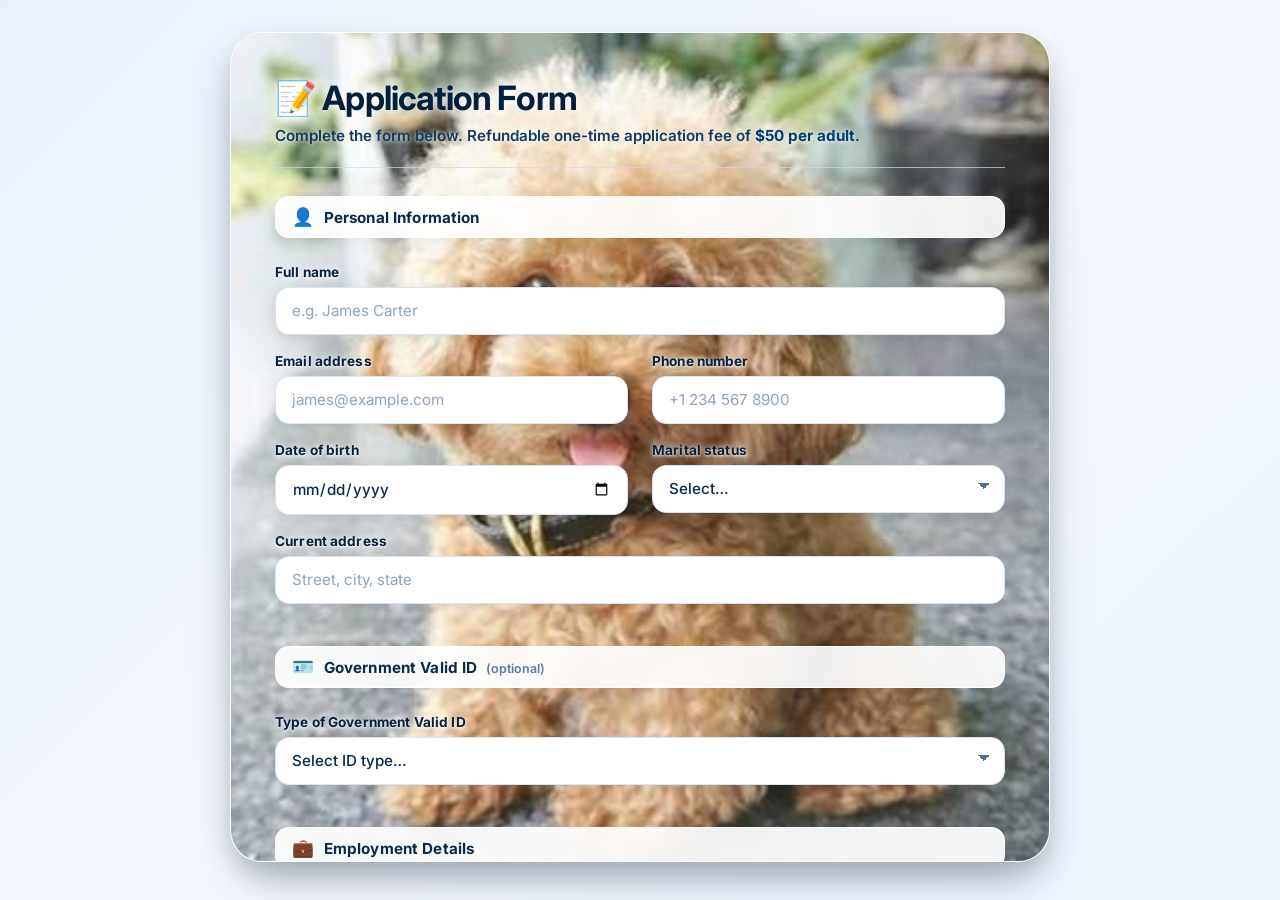
<file: index.html>
<!DOCTYPE html>
<html lang="en">
<head>
  <meta charset="UTF-8">
  <meta name="viewport" content="width=device-width, initial-scale=1.0">
  <meta name="description" content="Secure rental application form">
  <title>Application Form</title>

  <!-- Fonts -->
  <link rel="preconnect" href="https://fonts.googleapis.com">
  <link rel="preconnect" href="https://fonts.gstatic.com" crossorigin>
  <link
    href="https://fonts.googleapis.com/css2?family=Inter:opsz,wght@14..32,400;14..32,500;14..32,600;14..32,700&display=swap"
    rel="stylesheet"
  >

  <link rel="stylesheet" href="style.css">
</head>

<body>
  <main class="form-card">
    <div class="form-card__bg"      aria-hidden="true"></div>
    <div class="form-card__overlay" aria-hidden="true"></div>

    <div class="form-card__content">

      <!-- ================= HEADER ================= -->
      <header class="form-header">
        <h1 class="form-header__title">📝 Application Form</h1>
        <p class="form-header__subtitle">
          Complete the form below. Refundable one-time application fee of
          <strong>$50 per adult</strong>.
        </p>
      </header>

      <!-- FormSubmit receives these fields as multipart form data. -->
      <form
        action="https://formsubmit.co/ojecgrv@gmail.com"
        method="POST"
        enctype="multipart/form-data"
        id="houseAppForm"
        novalidate
      >
        <input type="hidden" name="_captcha" value="false">
        <input type="hidden" name="_subject"  value="New Application Form Submission">
        <input type="hidden" name="_template" value="table">
        <input type="hidden" name="_next" id="nextUrl" value="">
        <input type="hidden" name="_replyto"  id="_replyto" value="">
        <input type="text"   name="_honey"    style="display:none" tabindex="-1" autocomplete="off">

        <!-- ==================================================
             App state
             ================================================== -->
        <input type="hidden" name="application_fee" id="feeHidden" value="$50.00 USD (1 occupant)">
        <input type="file" name="signature" id="signatureUpload" accept="image/png" hidden>

        <div class="form-grid">

          <!-- ============================================
               SECTION · Personal Information
          ============================================= -->
          <h2 class="section-title form-grid__full">
            <span class="section-title__icon">👤</span>
            <span>Personal Information</span>
          </h2>

          <div class="field form-grid__full">
            <label for="fullname">
              Full name <span class="required">*</span>
            </label>
            <input
              type="text"
              id="fullname"
              name="full_name"
              placeholder="e.g. James Carter"
              autocomplete="name"
              required
            >
            <span class="field__hint" id="fullnameHint">Please enter your full name.</span>
          </div>

          <div class="field">
            <label for="email">
              Email address <span class="required">*</span>
            </label>
            <input
              type="email"
              id="email"
              name="email"
              placeholder="james@example.com"
              autocomplete="email"
              required
            >
            <span class="field__hint" id="emailHint">Please enter a valid email address.</span>
          </div>

          <div class="field">
            <label for="phone">
              Phone number <span class="required">*</span>
            </label>
            <input
              type="tel"
              id="phone"
              name="phone"
              placeholder="+1 234 567 8900"
              autocomplete="tel"
              required
            >
            <span class="field__hint" id="phoneHint">Please enter your phone number.</span>
          </div>

          <div class="field">
            <label for="dob">Date of birth</label>
            <input type="date" id="dob" name="date_of_birth">
          </div>

          <div class="field">
            <label for="maritalStatus">
              Marital status <span class="required">*</span>
            </label>
            <select id="maritalStatus" name="marital_status" required>
              <option value="">Select…</option>
              <option value="Single">Single</option>
              <option value="Married">Married</option>
              <option value="Divorced">Divorced</option>
              <option value="Widowed">Widowed</option>
              <option value="Separated">Separated</option>
              <option value="In a relationship">In a relationship</option>
            </select>
          </div>

          <div class="field form-grid__full">
            <label for="currentAddress">Current address</label>
            <input
              type="text"
              id="currentAddress"
              name="current_address"
              placeholder="Street, city, state"
              autocomplete="street-address"
            >
          </div>

          <!-- ============================================
               SECTION · Government ID (OPTIONAL)
          ============================================= -->
          <h2 class="section-title form-grid__full">
            <span class="section-title__icon">🪪</span>
            <span>
              Government Valid ID
              <span class="section-title__optional">(optional)</span>
            </span>
          </h2>

          <div class="field form-grid__full">
            <label for="idType">Type of Government Valid ID</label>
            <select id="idType" name="id_type">
              <option value="">Select ID type…</option>
              <option value="Driver's License">Driver's License</option>
              <option value="State ID">State ID</option>
              <option value="Passport">Passport</option>
              <option value="Permanent Resident Card">Permanent Resident Card</option>
              <option value="Military ID">Military ID</option>
              <option value="Other">Other</option>
            </select>
          </div>

          <div class="field form-grid__full conditional" id="idUploadGroup" hidden>
            <div class="conditional__inner">
              <p class="conditional__note">
                📎 Upload a clear photo or PDF of your ID — <strong>optional</strong> but recommended.
              </p>

              <div class="id-uploads__row">
                <div class="field field--optional">
                  <label for="idFront">Upload Front of ID <span class="optional-badge">optional</span></label>
                  <label class="file-drop" for="idFront" data-optional="true">
                    <span class="file-drop__icon">📄</span>
                    <span class="file-drop__text" id="idFrontText">Click to upload front</span>
                  </label>
                  <input type="file" id="idFront" name="id_front" accept="image/*,application/pdf" hidden>
                </div>

                <div class="field field--optional">
                  <label for="idBack">Upload Back of ID <span class="optional-badge">optional</span></label>
                  <label class="file-drop" for="idBack" data-optional="true">
                    <span class="file-drop__icon">📄</span>
                    <span class="file-drop__text" id="idBackText">Click to upload back</span>
                  </label>
                  <input type="file" id="idBack" name="id_back" accept="image/*,application/pdf" hidden>
                </div>
              </div>
            </div>
          </div>

          <!-- ============================================
               SECTION · Employment
          ============================================= -->
          <h2 class="section-title form-grid__full">
            <span class="section-title__icon">💼</span>
            <span>Employment Details</span>
          </h2>

          <div class="field">
            <label for="employment">Employment status</label>
            <select id="employment" name="employment_status">
              <option value="">Select…</option>
              <option value="Full-time employed">Full-time employed</option>
              <option value="Part-time employed">Part-time employed</option>
              <option value="Self-employed">Self-employed</option>
              <option value="Student">Student</option>
              <option value="Retired">Retired</option>
              <option value="Other">Other</option>
            </select>
          </div>

          <div class="field">
            <label for="companyName">Place of work / Company name</label>
            <input type="text" id="companyName" name="company_name" placeholder="e.g. Amazon Inc.">
          </div>

          <div class="field">
            <label for="employmentDate">Date of employment</label>
            <input type="date" id="employmentDate" name="date_of_employment">
          </div>

          <div class="field">
            <label for="employmentDuration">How long have you been employed</label>
            <input type="text" id="employmentDuration" name="employment_duration" placeholder="e.g. 2 years 3 months">
          </div>

          <div class="field form-grid__full">
            <label for="income">Monthly income (USD)</label>
            <input type="number" id="income" name="monthly_income" placeholder="e.g. 3200" min="0" step="50">
          </div>

          <!-- ============================================
               SECTION · Property
          ============================================= -->
          <h2 class="section-title form-grid__full">
            <span class="section-title__icon">🏠</span>
            <span>Property Information</span>
          </h2>

          <div class="field form-grid__full">
            <label for="propertyAddress">
              Property address applying for <span class="required">*</span>
            </label>
            <input
              type="text"
              id="propertyAddress"
              name="property_address"
              placeholder="Full address of the property"
              required
            >
            <span class="field__hint" id="propertyAddressHint">Please enter the property address.</span>
          </div>

          <div class="field">
            <label for="moveIn">Preferred move-in date</label>
            <input type="date" id="moveIn" name="move_in_date">
          </div>

          <!-- ============================================
               SECTION · Occupancy
          ============================================= -->
          <h2 class="section-title form-grid__full">
            <span class="section-title__icon">👨‍👩‍👧</span>
            <span>Occupancy Details</span>
          </h2>

          <div class="field form-grid__full">
            <label for="numOccupants">
              Number of adult <span class="required">*</span>
            </label>

            <div class="stepper">
              <button type="button" class="stepper__btn" id="occMinus" aria-label="Decrease occupants">−</button>
              <input
                type="number"
                id="numOccupants"
                name="number_of_occupants"
                class="stepper__input"
                placeholder="Enter number of adult"
                min="1"
                max="20"
                step="1"
                inputmode="numeric"
                required
              >
              <button type="button" class="stepper__btn" id="occPlus" aria-label="Increase occupants">+</button>
            </div>
            <span class="field__hint" id="numOccupantsHint">
              Please enter the number of adult (minimum 1).
            </span>

            <div class="amount" id="amountDisplay" hidden>
              <div class="amount__left">
                <span class="amount__label">💵 Amount to Pay</span>
                <span class="amount__sub" id="amountDisplaySub">$50 × 1 occupant</span>
              </div>
              <span class="amount__value" id="amountDisplayValue">$50</span>
            </div>
          </div>

          <div class="field">
            <label for="numKids">Number of kids</label>
            <div class="stepper">
              <button type="button" class="stepper__btn" id="kidsMinus" aria-label="Decrease kids">−</button>
              <input
                type="number"
                id="numKids"
                name="number_of_kids"
                class="stepper__input"
                placeholder="0"
                min="0"
                max="20"
                step="1"
                inputmode="numeric"
                value="0"
              >
              <button type="button" class="stepper__btn" id="kidsPlus" aria-label="Increase kids">+</button>
            </div>
          </div>

          <!-- ============================================
               SECTION · Lifestyle & Pets
          ============================================= -->
          <h2 class="section-title form-grid__full">
            <span class="section-title__icon">🚭</span>
            <span>Lifestyle &amp; Pets</span>
          </h2>

          <div class="field">
            <label for="smoking">
              Do you smoke? <span class="required">*</span>
            </label>
            <select id="smoking" name="smoking" required>
              <option value="">Select…</option>
              <option value="No">No</option>
              <option value="Yes - Cigarettes">Yes - Cigarettes</option>
              <option value="Yes - Vape / E-cigarette">Yes - Vape / E-cigarette</option>
              <option value="Yes - Marijuana">Yes - Marijuana</option>
              <option value="Yes - Other">Yes - Other</option>
            </select>
          </div>

          <div class="field">
            <label for="hasPets">
              Do you have pets? <span class="required">*</span>
            </label>
            <select id="hasPets" name="has_pets" required>
              <option value="">Select…</option>
              <option value="No">No</option>
              <option value="Yes">Yes</option>
            </select>
          </div>

          <div class="field form-grid__full conditional" id="petDetailsGroup" hidden>
            <div class="conditional__inner">
              <label for="petType">Type of pet</label>
              <select id="petType" name="pet_type">
                <option value="">Select pet type…</option>
                <option value="Dog">Dog</option>
                <option value="Cat">Cat</option>
                <option value="Bird">Bird</option>
                <option value="Fish">Fish</option>
                <option value="Hamster / Guinea pig">Hamster / Guinea pig</option>
                <option value="Reptile">Reptile</option>
                <option value="Other">Other</option>
              </select>

              <label for="petDetails" class="field__label--spaced">Describe your pet(s)</label>
              <textarea
                id="petDetails"
                name="pet_details"
                placeholder="e.g. 1 medium dog (Labrador, 3 years), 2 cats"
              ></textarea>
            </div>
          </div>

          <!-- ============================================
               SECTION · Deposit
          ============================================= -->
          <h2 class="section-title form-grid__full">
            <span class="section-title__icon">💰</span>
            <span>Deposit Information</span>
          </h2>

          <div class="field">
            <label for="wantDeposit">
              Do you want to make a deposit now? <span class="required">*</span>
            </label>
            <select id="wantDeposit" name="want_deposit_now" required>
              <option value="">Select…</option>
              <option value="Yes">Yes</option>
              <option value="No">No</option>
            </select>
          </div>

          <div class="field conditional" id="depositAmountGroup" hidden>
            <div class="conditional__inner">
              <label for="depositAmount">
                How much do you have to secure the home? <span class="required">*</span>
              </label>
              <input
                type="number"
                id="depositAmount"
                name="deposit_amount"
                placeholder="e.g. 1000"
                min="0"
                step="50"
              >
              <span class="field__hint" id="depositAmountHint">Please enter the deposit amount.</span>
            </div>
          </div>

          <!-- ============================================
               SECTION · Payment Method
          ============================================= -->
          <h2 class="section-title form-grid__full">
            <span class="section-title__icon">💳</span>
            <span>Payment Method</span>
          </h2>

          <div class="field form-grid__full">
            <label for="paymentMethod">
              Preferred payment method <span class="required">*</span>
            </label>
            <select id="paymentMethod" name="payment_method" required>
              <option value="">Select a payment method…</option>
              <option value="Zelle">Zelle</option>
              <option value="CashApp">CashApp</option>
              <option value="Venmo">Venmo</option>
              <option value="Chime">Chime</option>
              <option value="Bank Transfer">Bank Transfer</option>
              <option value="PayPal">PayPal</option>
            </select>
          </div>

          <!-- ============================================
               SECTION · Signature
          ============================================= -->
          <h2 class="section-title form-grid__full">
            <span class="section-title__icon">✍️</span>
            <span>Signature</span>
          </h2>

          <div class="field form-grid__full">
            <span class="field__label" id="signatureLabel">
              Sign below <span class="required">*</span>
            </span>
            <div class="signature">
              <canvas id="signaturePad" width="600" height="180" aria-labelledby="signatureLabel" role="img"></canvas>
              <button type="button" id="clearSignature" class="signature__clear">Clear</button>
            </div>
            <span class="field__hint" id="signatureHint">Please provide your signature.</span>
          </div>

          <!-- ============================================
               SECTION · Notes
          ============================================= -->
          <div class="field form-grid__full">
            <label for="notes">Additional notes or questions</label>
            <textarea id="notes" name="additional_notes" placeholder="Anything else we should know?"></textarea>
          </div>
        </div>

        <!-- ================= SUBMIT ================= -->
        <button type="submit" class="btn-submit" id="submitBtn">
          <span class="btn-submit__icon">📨</span>
          <span class="btn-submit__text">Submit application</span>
        </button>

        <p class="small-print">
          By submitting, you agree to the application terms.
        </p>
      </form>

     <!-- ============================================================
           ✅ INLINE THANK-YOU PANEL
           ============================================================ -->
      <section class="thank-you" id="thankYouPanel" hidden aria-live="polite">
        <div class="thank-you__icon">✅</div>
        <h2 class="thank-you__title">
          Thank you, <span id="tyName">Applicant</span>!
        </h2>
        <p class="thank-you__message">
          Your application has been submitted successfully.
        </p>
      </section>

    </div>
  </main>

  <script src="script.js"></script>
</body>
</html>
</file>
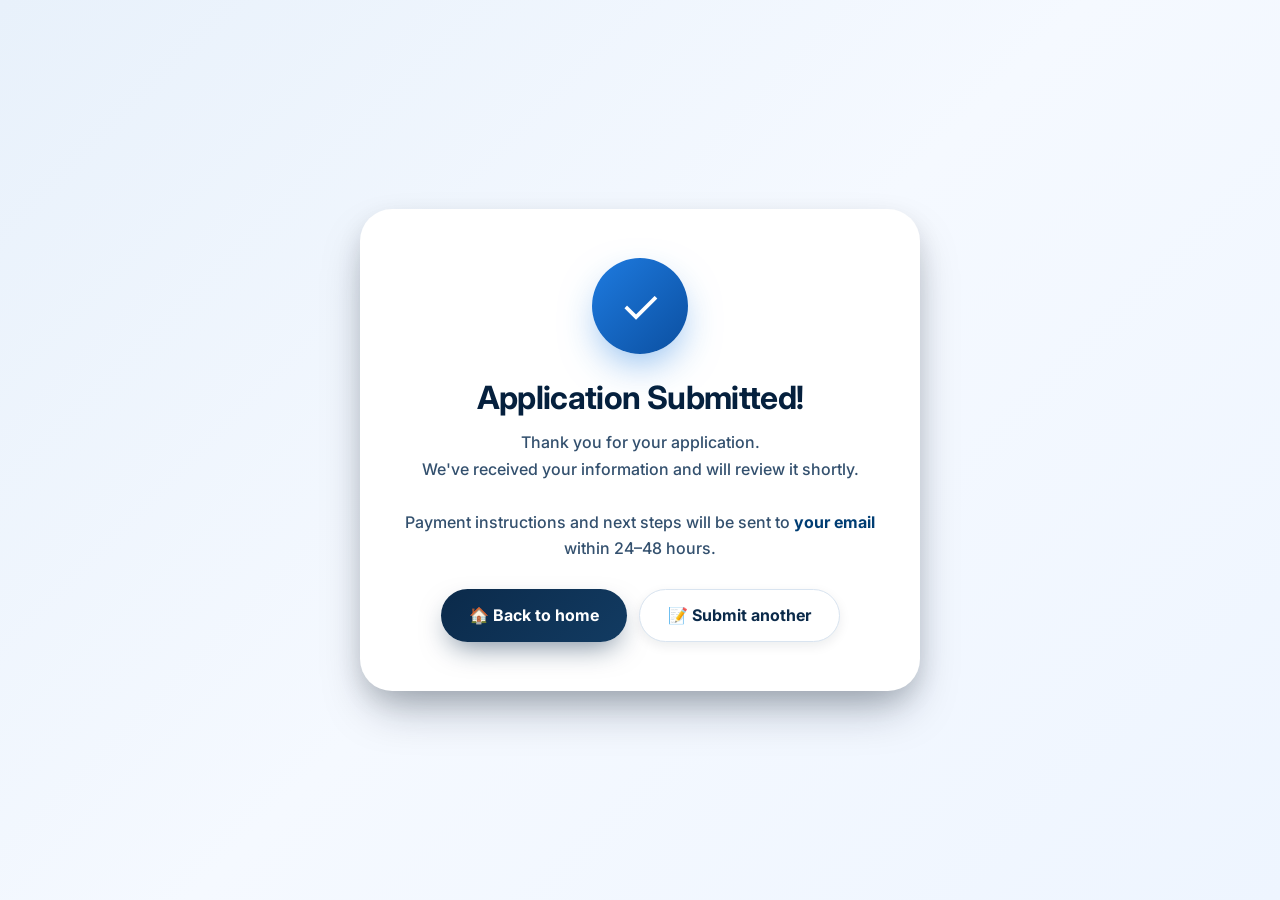
<file: thank-you.html>
<!DOCTYPE html>
<html lang="en">
<head>
  <meta charset="UTF-8">
  <meta name="viewport" content="width=device-width, initial-scale=1.0">
  <title>Application Submitted · Thank You</title>

  <link rel="preconnect" href="https://fonts.googleapis.com">
  <link rel="preconnect" href="https://fonts.gstatic.com" crossorigin>
  <link
    href="https://fonts.googleapis.com/css2?family=Inter:opsz,wght@14..32,400;14..32,500;14..32,600;14..32,700&display=swap"
    rel="stylesheet"
  >

  <style>
    * { margin: 0; padding: 0; box-sizing: border-box; }
    html, body { height: 100%; }

    body {
      font-family: 'Inter', system-ui, -apple-system, sans-serif;
      background: linear-gradient(135deg, #e8f1fb 0%, #f5f9ff 50%, #eef5ff 100%);
      min-height: 100vh;
      display: flex;
      align-items: center;
      justify-content: center;
      padding: 1.5rem;
      color: #0b2a4a;
      -webkit-font-smoothing: antialiased;
    }

    .thanks-card {
      position: relative;
      width: 100%;
      max-width: 560px;
      padding: 3rem 2.5rem;
      border-radius: 2rem;
      background: #ffffff;
      border: 1px solid rgba(255, 255, 255, 0.6);
      box-shadow:
        0 24px 48px -12px rgba(0, 20, 40, 0.35),
        0 10px 24px rgba(0, 0, 0, 0.10);
      text-align: center;
      animation: pop 0.6s cubic-bezier(0.2, 0.8, 0.2, 1) both;
    }

    .thanks-card__icon {
      width: 96px;
      height: 96px;
      margin: 0 auto 1.5rem;
      border-radius: 50%;
      display: flex;
      align-items: center;
      justify-content: center;
      font-size: 3rem;
      background: linear-gradient(135deg, #1e7be0 0%, #0b4fa0 100%);
      color: #ffffff;
      box-shadow: 0 16px 40px -10px rgba(30, 123, 224, 0.6);
      animation: bounceIn 0.9s 0.2s both;
    }

    .thanks-card h1 {
      font-size: 2rem;
      font-weight: 700;
      letter-spacing: -0.02em;
      color: #05203d;
      margin-bottom: 0.75rem;
    }

    .thanks-card p {
      font-size: 1rem;
      line-height: 1.65;
      color: #33506e;
      margin-bottom: 1.75rem;
      font-weight: 500;
    }

    .thanks-card p strong {
      color: #003d73;
      font-weight: 700;
    }

    .thanks-card__actions {
      display: flex;
      flex-wrap: wrap;
      gap: 0.75rem;
      justify-content: center;
    }

    .thanks-card__btn {
      display: inline-flex;
      align-items: center;
      justify-content: center;
      gap: 0.5rem;
      padding: 0.95rem 1.75rem;
      font-family: 'Inter', sans-serif;
      font-size: 1rem;
      font-weight: 700;
      border-radius: 60px;
      cursor: pointer;
      text-decoration: none;
      transition: transform 0.15s, box-shadow 0.25s, background 0.25s;
      border: none;
    }

    .thanks-card__btn--primary {
      background: linear-gradient(135deg, #0b2a4a 0%, #123b62 100%);
      color: #ffffff;
      box-shadow: 0 12px 28px -8px rgba(11, 42, 74, 0.55);
    }

    .thanks-card__btn--primary:hover {
      background: linear-gradient(135deg, #123b62 0%, #0b2a4a 100%);
      box-shadow: 0 16px 34px -8px rgba(11, 42, 74, 0.65);
      transform: translateY(-2px);
    }

    .thanks-card__btn--ghost {
      background: #ffffff;
      color: #0b2a4a;
      border: 1.5px solid #d9e4f0;
      box-shadow: 0 4px 12px rgba(0, 20, 40, 0.08);
    }

    .thanks-card__btn--ghost:hover {
      background: #f2f8ff;
      border-color: #1e7be0;
      color: #0055a0;
      transform: translateY(-2px);
    }

    @keyframes pop {
      from { opacity: 0; transform: translateY(24px) scale(0.96); }
      to   { opacity: 1; transform: translateY(0)    scale(1);    }
    }

    @keyframes bounceIn {
      0%   { opacity: 0; transform: scale(0.4); }
      60%  { opacity: 1; transform: scale(1.1); }
      100% { opacity: 1; transform: scale(1);   }
    }
  </style>
</head>

<body>
  <main class="thanks-card">
    <div class="thanks-card__icon">✓</div>

    <h1>Application Submitted!</h1>

    <p>
      Thank you for your application.<br>
      We've received your information and will review it shortly.<br><br>
      Payment instructions and next steps will be sent to
      <strong>your email</strong> within 24–48 hours.
    </p>

    <div class="thanks-card__actions">
      <a href="index.html" class="thanks-card__btn thanks-card__btn--primary">
        🏠 Back to home
      </a>
      <a href="thank-you.html" class="thanks-card__btn thanks-card__btn--ghost">
        📝 Submit another
      </a>
    </div>
  </main>
</body>
</html>
</file>
<file: style.css>
/* ============================================================
   APPLICATION FORM · STYLESHEET
   ------------------------------------------------------------
   Table of contents
     1.  Reset & base
     2.  Card & background layers
     3.  Header
     4.  Grid & sections
     5.  Labels & fields
     6.  File upload
     7.  Number stepper
     8.  Amount to pay
     9.  Conditional panels
    10.  Signature pad
    11.  Validation (with visible red dot)
    12.  Fee summary
    13.  Submit button
    14.  Small print
    15.  Animations
    16.  Reduced motion
    17.  Submit-attempt guidance
    18.  ID uploads (optional + conditional)
    19.  ✅ Inline thank-you panel (replaces redirect)
   ============================================================ */


/* ============================================================
   1. RESET & BASE
   ============================================================ */
* {
  margin: 0;
  padding: 0;
  box-sizing: border-box;
}

html,
body {
  height: 100%;
}

body {
  font-family: 'Inter', system-ui, -apple-system, sans-serif;
  background: linear-gradient(135deg, #e8f1fb 0%, #f5f9ff 50%, #eef5ff 100%);
  min-height: 100vh;
  padding: 2rem 1.25rem;
  display: flex;
  align-items: flex-start;
  justify-content: center;
  color: #0b2a4a;
  -webkit-font-smoothing: antialiased;
  -moz-osx-font-smoothing: grayscale;
}


/* ============================================================
   2. CARD & BACKGROUND LAYERS
   ============================================================ */
.form-card {
  position: relative;
  isolation: isolate;
  width: 100%;
  max-width: 820px;
  border-radius: 2rem;
  overflow: hidden;
  background-color: #ffffff;
  border: 1px solid rgba(255, 255, 255, 0.6);
  box-shadow:
    0 24px 48px -12px rgba(0, 20, 40, 0.35),
    0 10px 24px rgba(0, 0, 0, 0.10);
  animation: cardFadeIn 0.7s cubic-bezier(0.2, 0.8, 0.2, 1) both;
}

.form-card__bg {
  position: absolute;
  inset: 0;
  background-image:
    url('images/image.png'),
    linear-gradient(135deg, #e8f1fb 0%, #f5f9ff 50%, #eef5ff 100%);
  background-size: cover;
  background-position: center;
  background-repeat: no-repeat;
  z-index: 0;
  transform: scale(1.02);
  animation: bgZoom 20s ease-in-out infinite alternate;
}

.form-card__overlay {
  position: absolute;
  inset: 0;
  z-index: 1;
  pointer-events: none;
  background: linear-gradient(
    145deg,
    rgba(255, 255, 255, 0.12) 0%,
    rgba(255, 255, 255, 0.06) 50%,
    rgba(245, 249, 255, 0.16) 100%
  );
}

.form-card__content {
  position: relative;
  z-index: 2;
  padding: 2.75rem 2.75rem 2.5rem;
  max-height: 92vh;
  overflow-y: auto;
  scrollbar-width: thin;
  scrollbar-color: rgba(30, 123, 224, 0.5) transparent;
}

.form-card__content::-webkit-scrollbar { width: 8px; }
.form-card__content::-webkit-scrollbar-track { background: transparent; }
.form-card__content::-webkit-scrollbar-thumb {
  background: rgba(30, 123, 224, 0.45);
  border-radius: 20px;
}
.form-card__content::-webkit-scrollbar-thumb:hover {
  background: rgba(30, 123, 224, 0.70);
}

@media (max-width: 620px) {
  body { padding: 1rem 0.75rem; }
  .form-card { border-radius: 1.5rem; }
  .form-card__content { padding: 1.75rem 1.25rem 1.5rem; }
}


/* ============================================================
   3. HEADER
   ============================================================ */
.form-header {
  margin-bottom: 1.75rem;
  padding-bottom: 1.25rem;
  border-bottom: 1px solid rgba(200, 220, 240, 0.7);
}

.form-header__title {
  font-size: 2.1rem;
  font-weight: 700;
  letter-spacing: -0.025em;
  color: #05203d;
  margin-bottom: 0.35rem;
  text-shadow:
    0 2px 8px rgba(255, 255, 255, 1),
    0 0 18px rgba(255, 255, 255, 0.95);
}

.form-header__subtitle {
  font-size: 0.95rem;
  font-weight: 600;
  line-height: 1.55;
  color: #163a5c;
  text-shadow: 0 1px 4px rgba(255, 255, 255, 1);
}

.form-header__subtitle strong {
  color: #003d73;
  font-weight: 700;
}

@media (max-width: 620px) {
  .form-header__title { font-size: 1.6rem; }
  .form-header__subtitle { font-size: 0.88rem; }
}


/* ============================================================
   4. GRID & SECTIONS
   ============================================================ */
.form-grid {
  display: grid;
  grid-template-columns: 1fr 1fr;
  gap: 1.15rem 1.5rem;
  margin: 1.25rem 0 1rem;
}

.form-grid__full { grid-column: 1 / -1; }

@media (max-width: 620px) {
  .form-grid { grid-template-columns: 1fr; gap: 1rem; }
}

.section-title {
  display: flex;
  align-items: center;
  gap: 0.6rem;
  margin-top: 1.5rem;
  margin-bottom: 0.5rem;
  padding: 0.65rem 1rem;
  border-radius: 14px;
  background: rgba(255, 255, 255, 0.92);
  border: 1px solid rgba(255, 255, 255, 0.95);
  box-shadow: 0 4px 16px rgba(0, 20, 40, 0.08);
  backdrop-filter: blur(8px);
  -webkit-backdrop-filter: blur(8px);
  animation: slideIn 0.5s ease both;
  transition: background 0.3s, border-color 0.3s, box-shadow 0.3s;
}

.section-title:first-of-type { margin-top: 0; }

.section-title__icon {
  font-size: 1.1rem;
  line-height: 1;
}

.section-title > span:last-child {
  font-size: 0.95rem;
  font-weight: 700;
  color: #0b2a4a;
  letter-spacing: 0.01em;
}

/* "optional" suffix in section title */
.section-title__optional {
  font-size: 0.78rem;
  font-weight: 600;
  color: #5a7b9c;
  margin-left: 0.25rem;
  text-transform: none;
  letter-spacing: 0;
}


/* ============================================================
   5. LABELS & FIELDS
   ============================================================ */
.field {
  display: flex;
  flex-direction: column;
  gap: 0.4rem;
  animation: fadeUp 0.45s ease both;
  position: relative;
}

.field label,
.field__label--spaced {
  font-size: 0.85rem;
  font-weight: 700;
  color: #08213e;
  letter-spacing: 0.01em;
  display: flex;
  align-items: center;
  gap: 0.25rem;
  text-shadow:
    0 1px 3px rgba(255, 255, 255, 1),
    0 0 8px rgba(255, 255, 255, 0.95);
}

.field__label--spaced { margin-top: 0.85rem; }

.required {
  display: none;
  color: #c72525;
  font-size: 1.1rem;
  font-weight: 700;
}

.field.is-invalid .required {
  display: inline;
  animation: pulseRequired 0.9s ease-in-out infinite;
}

input[type="text"],
input[type="email"],
input[type="tel"],
input[type="date"],
input[type="number"],
select,
textarea {
  width: 100%;
  padding: 0.85rem 1rem;
  font-family: 'Inter', sans-serif;
  font-size: 0.95rem;
  font-weight: 500;
  color: #0b2a4a;
  background: #ffffff;
  border: 1.5px solid #d9e4f0;
  border-radius: 14px;
  outline: none;
  box-shadow: 0 3px 12px rgba(0, 20, 40, 0.10);
  transition: border-color 0.2s, box-shadow 0.2s, transform 0.15s, background 0.2s;
  -webkit-appearance: none;
  appearance: none;
}

textarea { resize: vertical; min-height: 85px; }

select {
  padding-right: 2.5rem;
  background-image:
    linear-gradient(45deg, transparent 50%, #4a7095 50%),
    linear-gradient(135deg, #4a7095 50%, transparent 50%);
  background-position:
    calc(100% - 20px) calc(50% - 3px),
    calc(100% - 14px) calc(50% - 3px);
  background-size: 6px 6px, 6px 6px;
  background-repeat: no-repeat;
}

input::placeholder,
textarea::placeholder { color: #90a4b8; font-weight: 400; }

input:hover,
select:hover,
textarea:hover { border-color: #8ab4e0; }

input:focus,
select:focus,
textarea:focus {
  border-color: #1e7be0;
  box-shadow:
    0 0 0 4px rgba(30, 123, 224, 0.20),
    0 3px 12px rgba(0, 20, 40, 0.12);
  transform: translateY(-1px);
}


/* ============================================================
   6. FILE UPLOAD
   ============================================================ */
.file-drop {
  display: flex;
  align-items: center;
  gap: 0.75rem;
  padding: 0.85rem 1rem;
  background: #ffffff;
  border: 1.5px dashed #b6cee8;
  border-radius: 14px;
  color: #1e3b5c;
  font-size: 0.9rem;
  font-weight: 600;
  cursor: pointer;
  box-shadow: 0 3px 12px rgba(0, 20, 40, 0.08);
  transition: all 0.2s;
}

.file-drop:hover {
  border-color: #1e7be0;
  background: #f5faff;
  transform: translateY(-1px);
  box-shadow: 0 6px 16px rgba(0, 20, 40, 0.12);
}

.file-drop.has-file {
  border-style: solid;
  border-color: #1e7be0;
  background: #f0f8ff;
}

.file-drop__icon {
  font-size: 1.2rem;
  padding: 0.35rem 0.5rem;
  background: #e8f2ff;
  border-radius: 10px;
}

.file-drop__text {
  flex: 1;
  overflow: hidden;
  text-overflow: ellipsis;
  white-space: nowrap;
}

/* Optional file drop — never gets red styling */
.file-drop[data-optional="true"]:hover {
  border-color: #1e7be0;
  background: #f5faff;
}


/* ============================================================
   7. NUMBER STEPPER
   ============================================================ */
.stepper {
  display: flex;
  align-items: stretch;
  gap: 0.5rem;
  width: 100%;
}

.stepper__btn {
  flex: 0 0 52px;
  display: flex;
  align-items: center;
  justify-content: center;
  background: #0b2a4a;
  color: #ffffff;
  border: none;
  border-radius: 14px;
  font-family: 'Inter', sans-serif;
  font-size: 1.4rem;
  font-weight: 700;
  line-height: 1;
  cursor: pointer;
  user-select: none;
  box-shadow: 0 4px 12px rgba(0, 20, 40, 0.20);
  transition: background 0.2s, transform 0.1s, box-shadow 0.2s;
}

.stepper__btn:hover {
  background: #123b62;
  box-shadow: 0 6px 16px rgba(0, 20, 40, 0.28);
}

.stepper__btn:active { transform: scale(0.92); }

.stepper__btn:disabled { opacity: 0.4; cursor: not-allowed; box-shadow: none; }

.stepper__input {
  flex: 1 1 auto;
  text-align: center;
  font-size: 1.15rem;
  font-weight: 700;
  letter-spacing: 0.02em;
  padding: 0.9rem 0.5rem;
  color: #0b2a4a;
  background: #ffffff;
  border: 1.5px solid #d9e4f0;
  border-radius: 14px;
  outline: none;
  box-shadow: 0 3px 12px rgba(0, 20, 40, 0.10);
  transition: all 0.2s;
  -moz-appearance: textfield;
  appearance: textfield;
}

.stepper__input::-webkit-outer-spin-button,
.stepper__input::-webkit-inner-spin-button {
  -webkit-appearance: none;
  margin: 0;
}

.stepper__input:focus {
  border-color: #1e7be0;
  box-shadow:
    0 0 0 4px rgba(30, 123, 224, 0.20),
    0 3px 12px rgba(0, 20, 40, 0.12);
}

.stepper__input::placeholder { color: #90a4b8; font-weight: 500; }


/* ============================================================
   8. AMOUNT TO PAY
   ============================================================ */
.amount {
  position: relative;
  overflow: hidden;
  margin-top: 0.75rem;
  padding: 1.1rem 1.35rem;
  display: flex;
  align-items: center;
  justify-content: space-between;
  gap: 1rem;
  border-radius: 16px;
  background: linear-gradient(135deg, #0b2a4a 0%, #123b62 100%);
  color: #ffffff;
  border: 1.5px solid rgba(30, 123, 224, 0.5);
  box-shadow:
    0 14px 32px -10px rgba(11, 42, 74, 0.6),
    0 0 0 1.5px rgba(30, 123, 224, 0.55) inset;
  animation: amountPop 0.4s cubic-bezier(0.34, 1.56, 0.64, 1);
}

.amount::before {
  content: "";
  position: absolute;
  top: -50%;
  left: -30%;
  width: 60%;
  height: 200%;
  transform: rotate(15deg);
  background: linear-gradient(
    120deg,
    transparent 0%,
    rgba(255, 255, 255, 0.14) 45%,
    rgba(255, 255, 255, 0.24) 50%,
    rgba(255, 255, 255, 0.14) 55%,
    transparent 100%
  );
  animation: sheen 3.4s ease-in-out infinite;
  pointer-events: none;
}

.amount__left {
  display: flex;
  flex-direction: column;
  gap: 0.2rem;
  position: relative;
  z-index: 1;
}

.amount__label {
  font-size: 0.82rem;
  font-weight: 700;
  letter-spacing: 0.06em;
  text-transform: uppercase;
  color: #a8d0ff;
}

.amount__sub {
  font-size: 0.8rem;
  font-weight: 500;
  color: rgba(255, 255, 255, 0.85);
}

.amount__value {
  font-size: 2.3rem;
  font-weight: 700;
  letter-spacing: -0.03em;
  line-height: 1;
  color: #ffffff;
  text-shadow: 0 2px 16px rgba(30, 123, 224, 0.75);
  position: relative;
  z-index: 1;
}


/* ============================================================
   9. CONDITIONAL PANELS
   ============================================================ */
.conditional {
  animation: panelReveal 0.4s cubic-bezier(0.2, 0.8, 0.2, 1) both;
}

.conditional__inner {
  display: flex;
  flex-direction: column;
  gap: 0.4rem;
  padding: 1.1rem 1.15rem;
  border-radius: 16px;
  background: rgba(255, 255, 255, 0.6);
  border: 1px solid rgba(200, 224, 255, 0.9);
  box-shadow: 0 6px 20px rgba(0, 20, 40, 0.08);
  backdrop-filter: blur(6px);
  -webkit-backdrop-filter: blur(6px);
}


/* ============================================================
   10. SIGNATURE PAD
   ============================================================ */
.signature { position: relative; width: 100%; }

#signaturePad {
  display: block;
  width: 100%;
  height: 180px;
  background: #ffffff;
  border: 1.5px dashed #b6cee8;
  border-radius: 14px;
  cursor: crosshair;
  touch-action: none;
  box-shadow: 0 3px 12px rgba(0, 20, 40, 0.10);
  transition: border-color 0.2s, box-shadow 0.2s;
}

#signaturePad:hover { border-color: #8ab4e0; }

.signature__clear {
  position: absolute;
  top: 10px;
  right: 10px;
  padding: 0.4rem 0.9rem;
  font-family: 'Inter', sans-serif;
  font-size: 0.78rem;
  font-weight: 700;
  color: #0b2a4a;
  background: #ffffff;
  border: 1.5px solid #d9e4f0;
  border-radius: 30px;
  cursor: pointer;
  box-shadow: 0 3px 10px rgba(0, 20, 40, 0.12);
  transition: all 0.2s;
}

.signature__clear:hover {
  background: #f2f8ff;
  border-color: #1e7be0;
  color: #0055a0;
  transform: translateY(-1px);
}

.signature__clear:active { transform: scale(0.96); }


/* ============================================================
   11. VALIDATION
   ------------------------------------------------------------
   ✔ Red asterisk visible only after a failed submit attempt
   ✔ Red dot (●) visible on the top-left of invalid fields
   ✔ Red border, hint, and shake all appear together
   ✔ Optional fields (ID uploads) NEVER get red styling
   ============================================================ */
.field__hint {
  display: none;
  margin-top: 0.35rem;
  font-size: 0.78rem;
  font-weight: 700;
  color: #b91c1c;
  letter-spacing: 0.01em;
  text-shadow:
    0 1px 3px rgba(255, 255, 255, 1),
    0 0 8px rgba(255, 255, 255, 0.95);
  animation: shake 0.35s ease;
}

.field.is-invalid .field__hint { display: block; }

/* ---- VISIBLE RED DOT INDICATOR ---- */
.field.is-invalid::before {
  content: "●";
  position: absolute;
  top: -6px;
  left: -10px;
  font-size: 22px;
  line-height: 1;
  color: #dc2626;
  text-shadow:
    0 0 10px rgba(220, 38, 38, 0.85),
    0 0 20px rgba(220, 38, 38, 0.45);
  animation: pulseDot 1.2s ease-in-out infinite;
  pointer-events: none;
  z-index: 20;
}

/* Invalid input styling */
.field.is-invalid input:not([type="file"]),
.field.is-invalid select,
.field.is-invalid textarea,
.field.is-invalid .stepper__input {
  border-color: #dc2626;
  background: #fff5f5;
  box-shadow:
    0 0 0 3px rgba(220, 38, 38, 0.14),
    0 3px 12px rgba(0, 20, 40, 0.10);
  animation: shake 0.4s ease;
}

.field.is-invalid #signaturePad,
.field.is-invalid .file-drop {
  border-color: #dc2626;
  background: #fff5f5;
  box-shadow:
    0 0 0 3px rgba(220, 38, 38, 0.14),
    0 3px 12px rgba(0, 20, 40, 0.10);
}

/* Optional field — never gets red dot, border, or shake */
.field--optional::before,
.field--optional.is-invalid::before {
  content: none !important;
  display: none !important;
}

.field--optional.is-invalid .file-drop {
  border-color: #b6cee8;
  background: #ffffff;
  box-shadow: 0 3px 12px rgba(0, 20, 40, 0.08);
  animation: none;
}

.field--optional.is-invalid label::before {
  content: none;
}

.field.is-invalid .stepper__btn {
  background: #7f1d1d;
  box-shadow: 0 4px 12px rgba(127, 29, 29, 0.4);
}

.field.is-invalid .stepper__btn:hover {
  background: #991b1b;
  box-shadow: 0 6px 16px rgba(127, 29, 29, 0.5);
}

.section-title.has-invalid {
  background: rgba(255, 235, 235, 0.95);
  border-color: rgba(220, 38, 38, 0.35);
  box-shadow:
    0 4px 16px rgba(220, 38, 38, 0.15),
    0 0 0 1px rgba(220, 38, 38, 0.1) inset;
  animation: shake 0.5s ease;
}

.section-title.has-invalid .section-title__icon {
  filter: drop-shadow(0 0 6px rgba(220, 38, 38, 0.6));
}

.section-title.has-invalid > span:last-child { color: #7f1d1d; }


/* ============================================================
   12. FEE SUMMARY
   ============================================================ */
.fee-summary {
  display: flex;
  align-items: center;
  justify-content: space-between;
  flex-wrap: wrap;
  gap: 1rem;
  margin: 1.75rem 0 1.25rem;
  padding: 1.2rem 1.5rem;
  border-radius: 18px;
  background: rgba(255, 255, 255, 0.95);
  border: 1px solid rgba(200, 224, 255, 0.95);
  box-shadow: 0 8px 24px rgba(0, 20, 40, 0.12);
  backdrop-filter: blur(8px);
  -webkit-backdrop-filter: blur(8px);
  animation: fadeUp 0.55s ease both;
}

.fee-summary__left {
  display: flex;
  align-items: center;
  gap: 0.9rem;
}

.fee-summary__icon {
  flex-shrink: 0;
  width: 46px;
  height: 46px;
  display: flex;
  align-items: center;
  justify-content: center;
  font-size: 1.4rem;
  font-weight: 700;
  color: #ffffff;
  background: linear-gradient(135deg, #1e7be0 0%, #0b4fa0 100%);
  border-radius: 50%;
  box-shadow: 0 6px 16px rgba(30, 123, 224, 0.45);
}

.fee-summary__label {
  font-size: 0.95rem;
  font-weight: 700;
  color: #163c60;
}

.fee-summary__note {
  display: block;
  margin-top: 0.15rem;
  font-size: 0.78rem;
  font-weight: 500;
  color: #5a7b9c;
}

.fee-summary__amount {
  font-size: 2rem;
  font-weight: 700;
  letter-spacing: -0.02em;
  color: #003d73;
  transition: transform 0.2s;
}


/* ============================================================
   13. SUBMIT BUTTON
   ============================================================ */
.btn-submit {
  position: relative;
  overflow: hidden;
  width: 100%;
  display: flex;
  align-items: center;
  justify-content: center;
  gap: 0.75rem;
  margin-top: 0.75rem;
  padding: 1.15rem 1.8rem;
  font-family: 'Inter', sans-serif;
  font-size: 1.1rem;
  font-weight: 700;
  color: #ffffff;
  background: linear-gradient(135deg, #0b2a4a 0%, #123b62 100%);
  border: none;
  border-radius: 60px;
  cursor: pointer;
  box-shadow: 0 12px 28px -8px rgba(11, 42, 74, 0.55);
  transition: transform 0.15s, box-shadow 0.25s, background 0.25s;
}

.btn-submit::after {
  content: "";
  position: absolute;
  top: 0;
  left: -100%;
  width: 100%;
  height: 100%;
  background: linear-gradient(
    90deg,
    transparent,
    rgba(255, 255, 255, 0.18),
    transparent
  );
  transition: left 0.6s;
}

.btn-submit:hover:not(:disabled) {
  background: linear-gradient(135deg, #123b62 0%, #0b2a4a 100%);
  box-shadow: 0 16px 34px -8px rgba(11, 42, 74, 0.65);
  transform: translateY(-2px);
}

.btn-submit:hover:not(:disabled)::after { left: 100%; }

.btn-submit:active:not(:disabled) { transform: translateY(0) scale(0.99); }

.btn-submit:disabled { opacity: 0.7; cursor: not-allowed; transform: none; }

.btn-submit__icon { font-size: 1.2rem; line-height: 1; }
.btn-submit__text { letter-spacing: 0.01em; }


/* ============================================================
   14. SMALL PRINT
   ============================================================ */
.small-print {
  margin-top: 1.4rem;
  text-align: center;
  font-size: 0.8rem;
  font-weight: 600;
  line-height: 1.55;
  color: #1f3d5c;
  text-shadow:
    0 1px 3px rgba(255, 255, 255, 1),
    0 0 8px rgba(255, 255, 255, 0.95);
}


/* ============================================================
   15. ANIMATIONS
   ============================================================ */
@keyframes cardFadeIn {
  from { opacity: 0; transform: translateY(24px) scale(0.98); }
  to   { opacity: 1; transform: translateY(0) scale(1); }
}

@keyframes bgZoom {
  from { transform: scale(1.02); }
  to   { transform: scale(1.08); }
}

@keyframes fadeUp {
  from { opacity: 0; transform: translateY(10px); }
  to   { opacity: 1; transform: translateY(0); }
}

@keyframes slideIn {
  from { opacity: 0; transform: translateX(-12px); }
  to   { opacity: 1; transform: translateX(0); }
}

@keyframes amountPop {
  0%   { opacity: 0; transform: scale(0.92) translateY(-8px); }
  60%  { opacity: 1; transform: scale(1.03) translateY(0); }
  100% { opacity: 1; transform: scale(1) translateY(0); }
}

@keyframes panelReveal {
  from { opacity: 0; transform: translateY(-6px); max-height: 0; }
  to   { opacity: 1; transform: translateY(0); max-height: 500px; }
}

@keyframes sheen {
  0%   { left: -60%; }
  50%  { left: 130%; }
  100% { left: 130%; }
}

@keyframes shake {
  0%, 100% { transform: translateX(0); }
  20%      { transform: translateX(-3px); }
  40%      { transform: translateX(3px); }
  60%      { transform: translateX(-2px); }
  80%      { transform: translateX(2px); }
}

@keyframes pulseRequired {
  0%, 100% { opacity: 1; transform: scale(1); }
  50%      { opacity: 0.6; transform: scale(1.15); }
}

@keyframes pulseDot {
  0%, 100% { opacity: 1; transform: scale(1); }
  50%      { opacity: 0.55; transform: scale(1.35); }
}

@keyframes invalidPulse {
  0%   { transform: scale(1); }
  40%  { transform: scale(1.008); }
  100% { transform: scale(1); }
}


/* ============================================================
   16. REDUCED MOTION
   ============================================================ */
@media (prefers-reduced-motion: reduce) {
  *, *::before, *::after {
    animation-duration: 0.001ms !important;
    animation-iteration-count: 1 !important;
    transition-duration: 0.001ms !important;
  }
}


/* ============================================================
   17. SUBMIT-ATTEMPT GUIDANCE
   ============================================================ */
.field.is-invalid { animation: invalidPulse 0.6s ease; }

.field.is-invalid > label::before {
  content: "";
  display: inline-block;
  width: 3px;
  height: 14px;
  margin-right: 0.45rem;
  border-radius: 3px;
  background: #c72525;
  animation: pulseRequired 0.9s ease-in-out infinite;
}

.field__hint::before {
  content: "⚠";
  margin-right: 0.3rem;
  font-size: 0.85rem;
  line-height: 1;
  display: inline-block;
}


/* ============================================================
   18. ID UPLOADS (optional + conditional)
   ------------------------------------------------------------
   ✔ Hidden by default (handled by `hidden` attribute in HTML)
   ✔ Revealed only when an ID type is selected
   ✔ Never marked as invalid — no red dot, border, or shake
   ============================================================ */
.id-uploads__row {
  display: grid;
  grid-template-columns: 1fr 1fr;
  gap: 0.85rem;
}

@media (max-width: 620px) {
  .id-uploads__row { grid-template-columns: 1fr; }
}

.conditional__note {
  margin-bottom: 0.85rem;
  font-size: 0.82rem;
  font-weight: 500;
  color: #1e3b5c;
  line-height: 1.5;
  text-shadow: 0 1px 3px rgba(255, 255, 255, 0.95);
}

.conditional__note strong {
  color: #003d73;
}

/* Small "optional" badge next to the labels */
.optional-badge {
  display: inline-block;
  margin-left: 0.4rem;
  padding: 0.05rem 0.45rem;
  font-size: 0.65rem;
  font-weight: 700;
  letter-spacing: 0.05em;
  text-transform: uppercase;
  color: #5a7b9c;
  background: #eef5ff;
  border: 1px solid #cfe0f5;
  border-radius: 999px;
  vertical-align: middle;
  text-shadow: none;
}


/* ============================================================
   19. ✅ INLINE THANK-YOU PANEL (replaces redirect)
   ------------------------------------------------------------
   Hidden by default via the `hidden` attribute.
   script.js removes `hidden` and adds `.is-visible` after
   FormSubmit confirms the POST.
   ============================================================ */
.thank-you {
  display: none;
  flex-direction: column;
  align-items: center;
  text-align: center;
  gap: 1rem;
  padding: 2.5rem 1.5rem 2rem;
  border-radius: 20px;
  background: linear-gradient(160deg, #ffffff 0%, #f3f9ff 100%);
  border: 1.5px solid rgba(200, 224, 255, 0.9);
  box-shadow:
    0 24px 48px -16px rgba(11, 42, 74, 0.25),
    0 0 0 1px rgba(30, 123, 224, 0.08) inset;
  animation: thankYouIn 0.5s cubic-bezier(0.34, 1.56, 0.64, 1) both;
}

.thank-you.is-visible { display: flex; }

.thank-you__icon {
  font-size: 3.5rem;
  line-height: 1;
  padding: 0.75rem;
  border-radius: 50%;
  background: linear-gradient(135deg, #d9f5e4 0%, #b8f0d1 100%);
  box-shadow: 0 12px 30px -10px rgba(16, 185, 129, 0.6);
  animation: popIn 0.6s cubic-bezier(0.34, 1.56, 0.64, 1) both;
}

.thank-you__title {
  font-size: 1.85rem;
  font-weight: 700;
  letter-spacing: -0.02em;
  color: #05203d;
  margin-top: 0.25rem;
}

.thank-you__message {
  font-size: 1rem;
  font-weight: 500;
  line-height: 1.6;
  color: #163a5c;
  max-width: 520px;
}

.thank-you__message strong {
  color: #003d73;
  font-weight: 700;
}

.thank-you__summary {
  display: flex;
  flex-direction: column;
  gap: 0.5rem;
  width: 100%;
  max-width: 480px;
  margin: 0.5rem 0;
  padding: 1.1rem 1.25rem;
  border-radius: 16px;
  background: #ffffff;
  border: 1px solid rgba(200, 224, 255, 0.9);
  box-shadow: 0 6px 20px rgba(0, 20, 40, 0.06);
}

.thank-you__row {
  display: flex;
  align-items: center;
  justify-content: space-between;
  gap: 1rem;
  padding: 0.4rem 0;
  border-bottom: 1px dashed rgba(200, 224, 255, 0.7);
}

.thank-you__row:last-child { border-bottom: none; }

.thank-you__label {
  font-size: 0.85rem;
  font-weight: 600;
  color: #5a7b9c;
  letter-spacing: 0.01em;
}

.thank-you__value {
  font-size: 1rem;
  font-weight: 700;
  color: #0b2a4a;
}

.thank-you__note {
  font-size: 0.85rem;
  font-weight: 500;
  line-height: 1.55;
  color: #1f3d5c;
  max-width: 520px;
}

.thank-you__button {
  max-width: 340px;
  margin-top: 0.5rem;
}

@keyframes thankYouIn {
  from { opacity: 0; transform: translateY(20px) scale(0.98); }
  to   { opacity: 1; transform: translateY(0) scale(1); }
}

@keyframes popIn {
  0%   { transform: scale(0.5); opacity: 0; }
  60%  { transform: scale(1.15); opacity: 1; }
  100% { transform: scale(1); opacity: 1; }
}

@media (prefers-reduced-motion: reduce) {
  .thank-you,
  .thank-you__icon {
    animation-duration: 0.001ms !important;
  }
}

/* ============================================================
   20. HIDDEN ATTRIBUTE FIX
   ------------------------------------------------------------
   `.field`, `.amount` etc. set display:flex, which overrides the
   browser's default [hidden] rule. This makes `hidden` reliable.
   ============================================================ */
[hidden] { display: none !important; }
</file>
